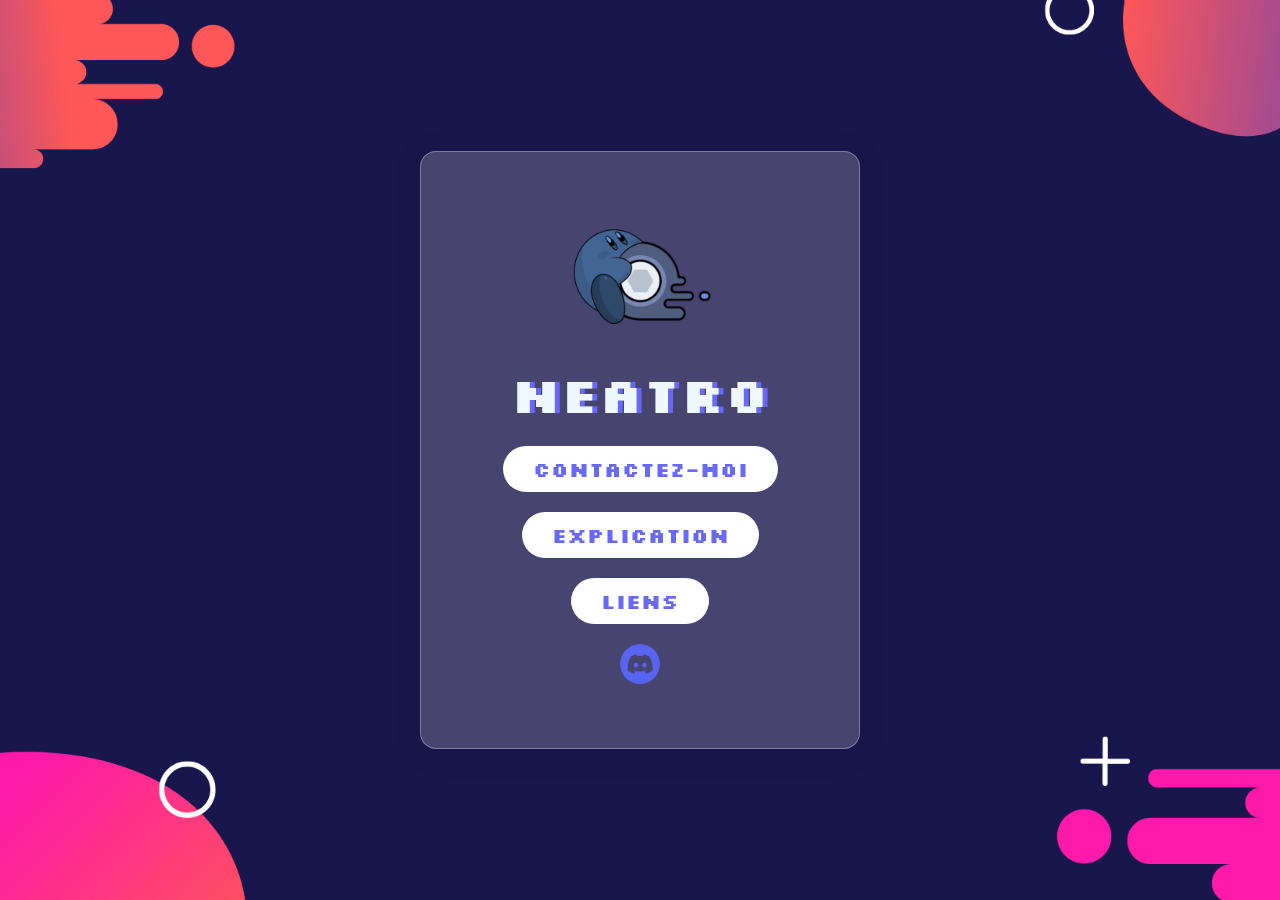
<file: index.html>
<!DOCTYPE html>
<html lang="fr">
<head>
    <meta charset="UTF-8">
    <meta http-equiv="X-UA-Compatible" content="IE=edge">
    <meta name="viewport" content="width=device-width, initial-scale=1.0">
    <link rel="stylesheet" href="style.css">
    <title>Neatro Acceuil</title>
</head>

<body>
    <div class="ecran">
        <div class="carte" data-tilt>
            <img src="Assets/KirbyNitro.png">
            <h2>Neatro</h2>
            <p></p>
            <a href="mailto:abdz.professionnel@gmail.com" class="bouton">Contactez-moi</a>
            <a href="Explication.html" class="bouton">Explication</a> <br>
            <!-- <a href="connexion.html" class="bouton">Compte</a><br> -->
            <a href="lien.html" class="bouton">Liens</a>
            <div class="reseau">
                <a href="https://discord.gg/YqHGKAFTxF"><img src="Assets/logoDiscord.png"></a>
            </div>
        </div>

    </div>
    <script src="vanilla-tilt.js"></script>
</body>

</html>
</file>
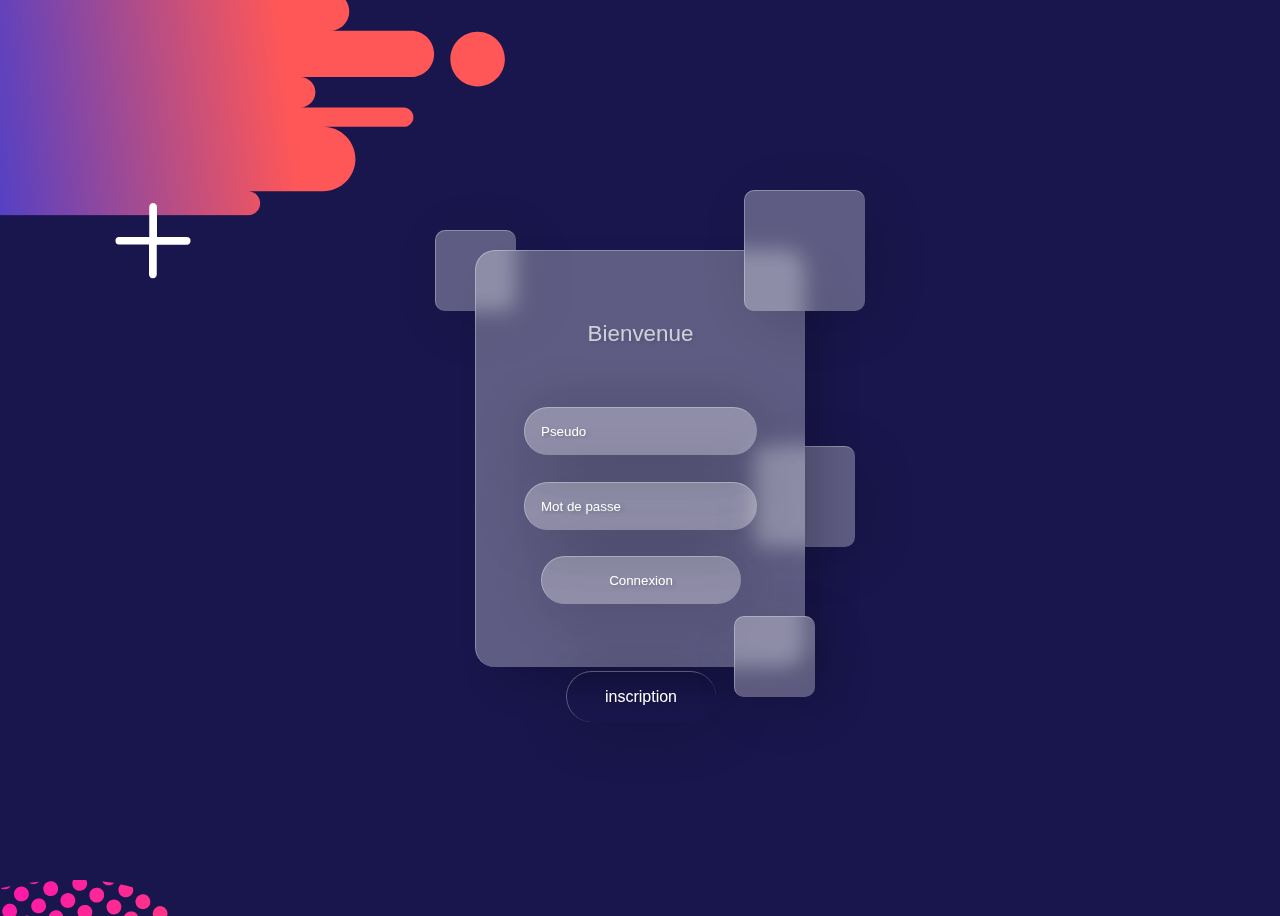
<file: connexion.html>
<!DOCTYPE html>
<html lang="fr">
<head>
    <meta charset="UTF-8">
    <meta http-equiv="X-UA-Compatible" content="IE=edge">
    <meta name="viewport" content="width=device-width, initial-scale=1.0">
    <title>Neatro Connexion</title>
    <link rel="stylesheet" href="connexion.css">
</head>
<body>
    <div class="container">
        <form >
          <p>Bienvenue</p>
          <input type="text" placeholder="Pseudo" name="pseudo" autocomplete="off"><br>
          <input type="password" placeholder="Mot de passe" name="mdp" autocomplete="off"><br>
          <input type="submit" value="Connexion"><br>
          <a class="ic" href="inscription.html"><input type="button" value="inscription"></a>
        </form>
      
        <div class="drop drop-1"></div>
        <div class="drop drop-2"></div>
        <div class="drop drop-3"></div>
        <div class="drop drop-4"></div>
        
      </div>
</body>
</html>
</file>
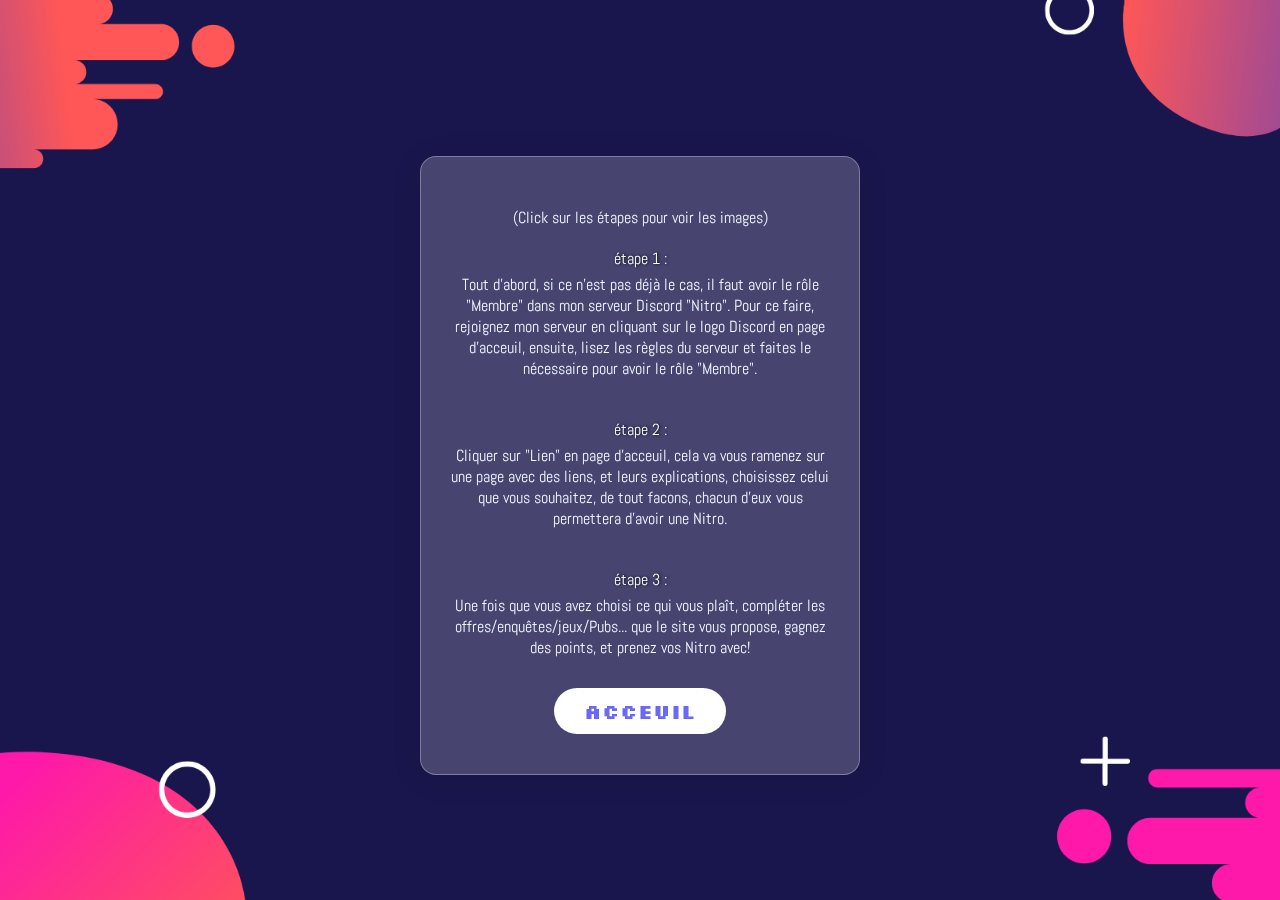
<file: Explication.html>
<!DOCTYPE html>
<html lang="fr">
<head>
    <meta charset="UTF-8">
    <meta http-equiv="X-UA-Compatible" content="IE=edge">
    <meta name="viewport" content="width=device-width, initial-scale=1.0">
    <title>Neatro Explication</title>
    <link rel="stylesheet" href="explication.css">
</head>

<body>
        
    <div class="ecran">
         <ul class="carte">
            <li>
                <p>(Click sur les étapes pour voir les images)</p><br>
                <a href="Assets/acceuil.png"><p class="etape">étape 1 :</p></a>
                <p>Tout d'abord, si ce n'est pas déjà le cas, il faut avoir le rôle "Membre" dans mon serveur Discord "Nitro". Pour ce faire, rejoignez mon serveur en cliquant sur le logo Discord en page d'acceuil, ensuite, lisez les règles du serveur et faites le nécessaire pour avoir le rôle "Membre". </p>
                <br>
                <br>
                <a href="Assets/Explication_lien.png"><p class="etape">étape 2 :</p></a>
                <p>Cliquer sur "Lien" en page d'acceuil, cela va vous ramenez sur une page avec des liens, et leurs explications, choisissez celui que vous souhaitez, de tout facons, chacun d'eux vous permettera d'avoir une Nitro.</p>
                <br>
                <br>
                <a href="Assets/NitroMeme.jpg"><p class="etape">étape 3 :</p></a>
                <p>Une fois que vous avez choisi ce qui vous plaît, compléter les offres/enquêtes/jeux/Pubs... que le site vous propose, gagnez des points, et prenez vos Nitro avec!</p>
                <br>
                <a href="index.html" class="bouton">Acceuil</a>
            
            </li>
        </ul>
       
        
    </div>
    
</body>
</html>
</file>
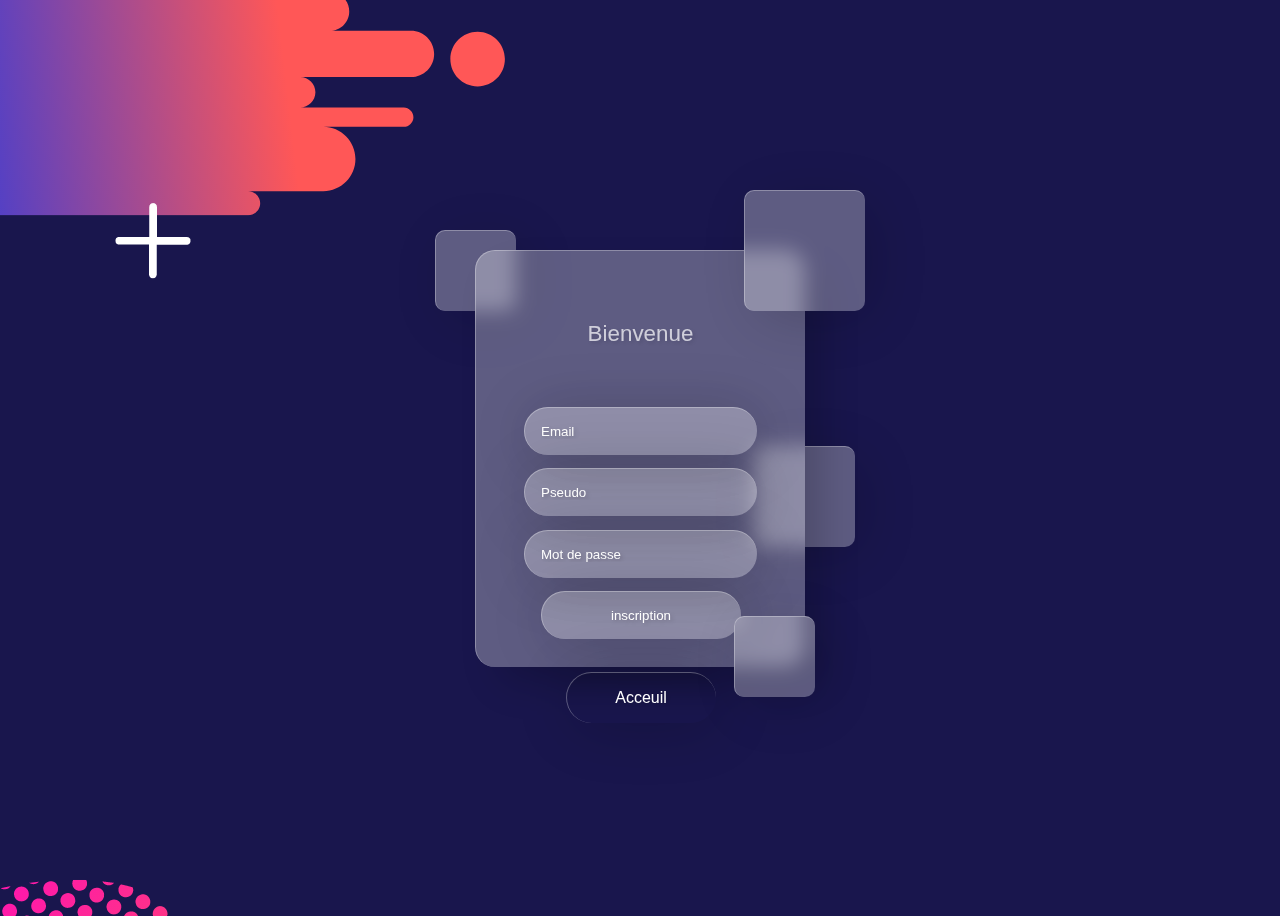
<file: inscription.html>
<!DOCTYPE html>
<html lang="fr">
<head>
    <meta charset="UTF-8">
    <meta http-equiv="X-UA-Compatible" content="IE=edge">
    <meta name="viewport" content="width=device-width, initial-scale=1.0">
    <title>Neatro Inscription</title>
    <link rel="stylesheet" href="inscription.css">
</head>
<body>
    <div class="container">
        <form method="POST" action="">
          <p>Bienvenue</p>
          <input type="email" placeholder="Email" name="email" autocomplete="off"><br>
          <input type="text" placeholder="Pseudo" name="pseudo"autocomplete="off"><br>
          <input type="password" placeholder="Mot de passe" name="mdp"autocomplete="off"><br>
          <input type="submit" value="inscription" name="inscription"><br>
          <a class="ic" href="index.html"><input type="button" value="Acceuil"></a>
        </form>
      
        <div class="drop drop-1"></div>
        <div class="drop drop-2"></div>
        <div class="drop drop-3"></div>
        <div class="drop drop-4"></div>
        
      </div>
</body>
</html>
</file>
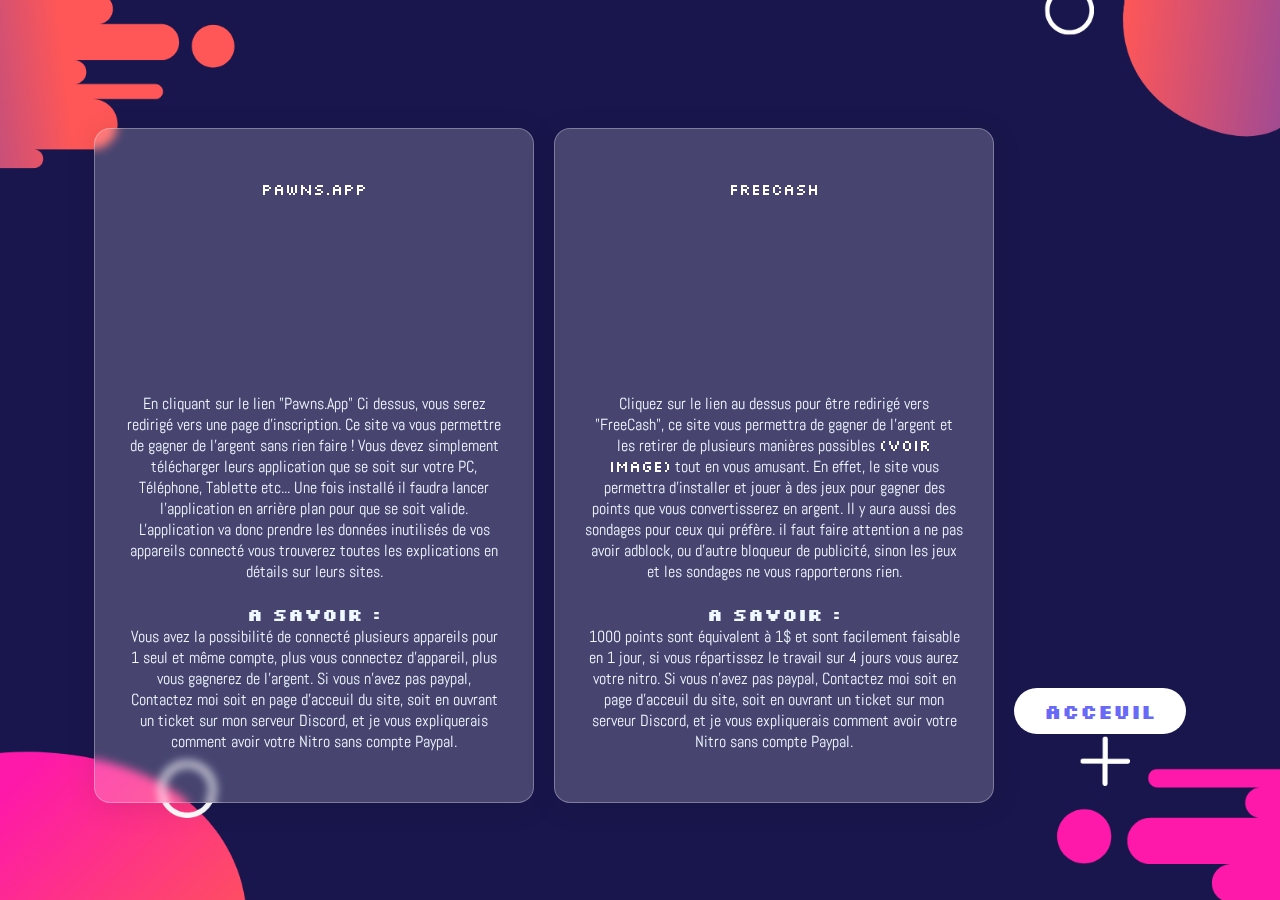
<file: lien.html>
<!DOCTYPE html>
<html lang="fr">
<head>
    <meta charset="UTF-8">
    <meta http-equiv="X-UA-Compatible" content="IE=edge">
    <meta name="viewport" content="width=device-width, initial-scale=1.0">
    <title>Neatro Explication</title>
    <link rel="stylesheet" href="lien.css">
</head>

<body>
        
    <div class="ecran">
        
        <!--<ul class="carte">
            <li><a href="https://www.rewardxp.com/join/1159887">Reward XP</a></li><br>
            <iframe width="360" height="150" src="https://www.youtube.com/embed/NDn2VQS8Kn4" title="YouTube video player" frameborder="0" allow="accelerometer; autoplay; clipboard-write; encrypted-media; gyroscope; picture-in-picture; web-share" allowfullscreen></iframe><br><br>
            <p> 
                En cliquant sur le lien "Reward XP" au dessus, vous serez redirigez sur une page d'inscription. Inscrivez vous et recolter de l'XP en complétant des enquêtes ou autres! A 100 000XP vous pouvez prendre une nitro offerte de 1 mois directement sur le site, ou bien prendre 5$ Paypal pour 50 000XP.
            </p>
            <br>
            <p>
               il faut savoir que 100 000 XP sont faisable en 1 jours, mais vous pouvez bien-sûr les faire en plusieurs fois, ce qui vous facilitera la tâche. et comme sa, vous aurez votre nitro offerte chaques mois!
            </p>
            <br>
            <p>
                <h2>A savoir :</h2><p>Le site est facile d'utilisation, de plus il offre plusieurs facons de convertir ses points <a href="Assets\RewardXP_Redeem.png">(Voir image).</a> Sa aide donc ceux qui n'ont pas de Paypal, mais par contre, le temps qu'il vous faudra pour farmer assez pour une Nitro sera plus élevé que pour les autres sites. </p> 
            </p>

        </ul>






        <ul class="carte">
            <li><a href="https://surveytime.app/AbdZ">Survey Time</a></li><br>
            <iframe width="360" height="150" src="https://www.youtube.com/embed/o81yQOdEISE" title="YouTube video player" frameborder="0" allow="accelerometer; autoplay; clipboard-write; encrypted-media; gyroscope; picture-in-picture; web-share" allowfullscreen></iframe><br><br>
            <p> 
                En cliquant sur le lien "Survey Time" au dessus, vous serez redirigez sur une page d'inscription. Inscrivez vous et remplissez des enquêtes, chaque enquêtes vous rapporte 1$ (a retirer sur PayPal). Il faut savoir que vous n'aurez pas tout le temps des enquêtes, vous en aurez entre 5 et 10 par jours (suffisant pour une nitro) mais si vous etes actif, vous aurez plus d'enquêtes. D'ailleurs, vous recevrez un mail a chaques fois qu'une nouvelle enquête vous est disponible.
            </p>
            <br>
            <p>
                <h2>A savoir :</h2>
               <p> SurveyTime est le moyen le plus rapide d'avoir votre Nitro offerte, c'est le plus facile d'utilisation etant donné que vous serez payé à chaques fin d'enquêtes, et enfin, le site est très bien fait. Par contre si vous voulez utiliser SurveyTime pour avoir des Nitros, il vous faudra un compte PayPal, car ils proposent seulement 2 options pour convertir votre argent, soit PayPal, soit carte cadeau Amazon. </p>
            </p>
        </ul>-->







        <ul class="carte">
            <li><a href="https://pawns.app?r=AbdZ">Pawns.App</a></li><br>
            <iframe width="360" height="150" src="https://www.youtube.com/embed/rIr0ettIP70" title="YouTube video player" frameborder="0" allow="accelerometer; autoplay; clipboard-write; encrypted-media; gyroscope; picture-in-picture; web-share" allowfullscreen></iframe>
            <br><br>
            <p> 
                En cliquant sur le lien "Pawns.App" Ci dessus, vous serez redirigé vers une page d'inscription. Ce site va vous permettre de gagner de l'argent sans rien faire ! Vous devez simplement télécharger leurs application que se soit sur votre PC, Téléphone, Tablette etc... Une fois installé il faudra lancer l'application en arrière plan pour que se soit valide. L'application va donc prendre les données inutilisés de vos appareils connecté vous trouverez toutes les explications en détails sur leurs sites.
            </p>
            <br>
            
            <p>
                <h2>A savoir :</h2><p> Vous avez la possibilité de connecté plusieurs appareils pour 1 seul et même compte, plus vous connectez d'appareil, plus vous gagnerez de l'argent. Si vous n'avez pas paypal, Contactez moi soit en page d'acceuil du site, soit en ouvrant un ticket sur mon serveur Discord, et je vous expliquerais comment avoir votre Nitro sans compte Paypal.</p> 
            </p>

        </ul>





        <ul class="carte">
            <li><a href="https://freecash.com/r/AbdZ_">FreeCash</a></li><br>
            <iframe width="360" height="150" src="https://www.youtube.com/embed/tNhI5HZwEtw" title="YouTube video player" frameborder="0" allow="accelerometer; autoplay; clipboard-write; encrypted-media; gyroscope; picture-in-picture; web-share" allowfullscreen></iframe>
            <br><br>
            <p> 
                Cliquez sur le lien au dessus pour être redirigé vers "FreeCash", ce site vous permettra de gagner de l'argent et les retirer de plusieurs manières possibles <a href="Assets/FreeCash_Redeem.png">(Voir image)</a> tout en vous amusant. En effet, le site vous permettra d'installer et jouer à des jeux pour gagner des points que vous convertisserez en argent. Il y aura aussi des sondages pour ceux qui préfère. il faut faire attention a ne pas avoir adblock, ou d'autre bloqueur de publicité, sinon les jeux et les sondages ne vous rapporterons rien.
            </p>
            <br>
            
            <p>
                <h2>A savoir :</h2><p> 1000 points sont équivalent à 1$ et sont facilement faisable en 1 jour, si vous répartissez le travail sur 4 jours vous aurez votre nitro. Si vous n'avez pas paypal, Contactez moi soit en page d'acceuil du site, soit en ouvrant un ticket sur mon serveur Discord, et je vous expliquerais comment avoir votre Nitro sans compte Paypal.</p> 
            </p>

        </ul>





    <a href="index.html" class="bouton">Acceuil</a>

    </div>
</body>

</html>
</file>
<file: style.css>
@import url('https://fonts.googleapis.com/css2?family=Londrina+Shadow&family=Silkscreen&display=swap'); /*font-family: 'Silkscreen', cursive;*/
@import url('https://fonts.googleapis.com/css2?family=Abel&family=Londrina+Shadow&family=Silkscreen&display=swap'); /*font-family: 'Abel', sans-serif;*/


*{
    margin: 0;
    padding: 0;
    box-sizing: border-box;
    font-family: 'Silkscreen', cursive;
}

.ecran {
    width: 100%;
    height: 100vh;
    background: url(./Assets/background.png);
    background-position: center;
    background-size: cover;
    display: flex;
    align-items: center;
    justify-content: center;
}

.carte {
    width: 90%;
    max-width: 440px;
    color: aliceblue;
    text-align: center;
    padding: 50px 30px;
    border: 1px solid rgba(255, 255, 255, 0.3);
    background:rgba(255, 255, 255, 0.2) ;
    border-radius: 16px;
    box-shadow: 0 4px 30px rgba(0, 0, 0, 0.1);
    backdrop-filter: blur(5px);
}

.carte img{
    width: 150px;
    border-radius: 50%;
}

.carte h2 {
    font-size: 50px;
    font-weight: 600px;
    margin-top: 5px;
    text-shadow: 5px 0 0 rgb(105, 105, 248);
}

.carte p{
    font-size: 20px;
    margin: 10px;
    max-width: 330px;
}

.carte .reseau img {
    width: 40px;
    border-radius: 50%;
    margin: 10px 5px;
    transition: background-color 0.5s;


}

.carte .reseau img:hover {
    background-color: whitesmoke ;
}

.bouton {
    text-decoration: none;
    display: inline-block ;
    font-size: 20px;
    font-weight: 700;
    background: white;
    color:rgb(105, 105, 248) ;
    padding: 10px 30px;
    border-radius: 30px;
    margin: 10px 0 10px;
    
}

a {
    text-decoration: none;
    transition: 0.5s;
    color: white;
    text-shadow: black;
}

a:hover{
    color: black;
    text-shadow: white;
    font-size: large;
}
</file>
<file: connexion.css>
body {
    background: url(./Assets/background.png);
    height: 100vh;
    font-family: arial, sans-serif;
    display: flex;
    align-items: center;
    justify-content: center;
  }
  
  .container {
    position: relative;
  }

  form {
    background: rgba(255, 255, 255, .3);
    padding: 3rem;
    height: 320px;
    border-radius: 20px;
    border-left: 1px solid rgba(255, 255, 255, .3);
    border-top: 1px solid rgba(255, 255, 255, .3);
    backdrop-filter: blur(10px);
    -webkit-backdrop-filter: blur(10px);
    -moz-backdrop-filter: blur(10px);
    box-shadow: 20px 20px 40px -6px rgba(0, 0, 0, .2);
    text-align: center;
  }

  p {
    color: white;
    font-weight: 500;
    opacity: .7;
    font-size: 1.4rem;
    margin-bottom: 60px;
    text-shadow: 2px 2px 4px rgba(0, 0, 0, .2);
  }
    
  a {
    text-decoration: none;
    color: #ddd;
    font-size: 12px;
  }
  
  a:hover {
    text-shadow: 2px 2px 6px #00000040;
  }
  
  a:active {
    text-shadow: none;
  }

  input {
    background: transparent;
    border: none;
    border-left: 1px solid rgba(255, 255, 255, .3);
    border-top: 1px solid rgba(255, 255, 255, .3);
    padding: 1rem;
    width: 200px;
    border-radius: 50px;
    backdrop-filter: blur(5px);
    -webkit-backdrop-filter: blur(5px);
    -moz-backdrop-filter: blur(5px);
    box-shadow: 4px 4px 60px rgba(0, 0, 0, .2);
    color: white;
    font-weight: 500;
    text-shadow: 2px 2px 4px rgba(0, 0, 0, .2);
    transition: all .3s;
    margin-bottom: 2em;
  }

  input:hover,
input[type="email"]:focus,
input[type="password"]:focus{
  background: rgba(255,255,255,0.1);
  box-shadow: 4px 4px 60px 8px rgba(0,0,0,0.2);
}
    
input[type="button"] {
  margin-top: 10px;
  width: 150px;
  font-size: 1rem;
  cursor: pointer;
}

::placeholder {
  color: #fff;
}

.drop {
    background: rgba(255, 255, 255, .3);
    backdrop-filter: blur(10px);
    -webkit-backdrop-filter: blur(10px);
    border-radius: 10px;
    border-left: 1px solid rgba(255, 255, 255, .3);
    border-top: 1px solid rgba(255, 255, 255, .3);
    box-shadow: 10px 10px 60px -8px rgba(0,0,0,0.2);
    position: absolute;
    transition: all 0.2s ease;
  }

  .drop-1 {
    height: 80px; width: 80px;
    top: -20px; left: -40px;
    z-index: -1;
  }
  
  .drop-2 {
    height: 80px; width: 80px;
    bottom: -30px; right: -10px;
  }
  
  .drop-3 {
    height: 100px; width: 100px;
    bottom: 120px; right: -50px;
    z-index: -1;
  }
  
  .drop-4 {
    height: 120px; width: 120px;
    top: -60px; right: -60px;
  }
  
.ic {
position: absolute;
margin-left: -75px ;
margin-top: 30px;
}
</file>
<file: explication.css>
@import url('https://fonts.googleapis.com/css2?family=Londrina+Shadow&family=Silkscreen&display=swap'); /*font-family: 'Silkscreen', cursive;*/
@import url('https://fonts.googleapis.com/css2?family=Abel&family=Londrina+Shadow&family=Silkscreen&display=swap'); /*font-family: 'Abel', sans-serif;*/


*{
    margin: 0;
    padding: 0;
    box-sizing: border-box;
    font-family: 'Silkscreen', cursive;
}

.ecran {
    
    height: 100vh;
    background: url(./Assets/background.png);
    background-position: center;
    background-size: cover;
    display: flex;
    align-items: center;
    justify-content: center;
    
}

.carte {
    width: 90%;
    max-width: 440px;
    color: aliceblue;
    text-align: center;
    padding: 50px 30px;
    border: 1px solid rgba(255, 255, 255, 0.3);
    background:rgba(255, 255, 255, 0.2) ;
    border-radius: 16px;
    box-shadow: 0 4px 30px rgba(0, 0, 0, 0.1);
    backdrop-filter: blur(5px);
}

h1{
        color: white;
        text-shadow: 5px 0 0 rgb(105, 105, 248);
        margin-bottom: 45%;
        margin-left: -28%;
        
    }

    @media  screen and (max-width: 1500px) {
    h1 {
        position: absolute;
        top: 0;
        right: 0;
        
    }
    }


ul {
    list-style-type: none;
    margin-top: 30px;
}

.etape {
    color: white;
    margin-bottom: 5px;
    padding-top: 0px;
    text-shadow: 1px 0 3px rgb(0, 0, 0);
    
}

p {
    font-family: 'Abel', sans-serif;
}

.bouton {
    text-decoration: none;
    display: inline-block ;
    font-size: 20px;
    font-weight: 700;
    background-color: white;
    color:rgb(105, 105, 248) ;
    padding: 10px 30px;
    border-radius: 30px;
    margin: 10px 0 -10px;
   
}

a {
    text-decoration: none;
    transition: 0.5s;
    color: white;
    text-shadow: black;
}

a:hover{
    color: black;
    text-shadow: white;
    font-size: large;
}

.etape {
    text-decoration: none;
    transition: 0.5s;
    color: white;
    text-shadow: black;
}

.etape:hover{
    color:rgb(154, 154, 255) ;
    text-shadow: white;
    font-size: large;
}
</file>
<file: inscription.css>
body {
    background: url(./Assets/background.png);
    height: 100vh;
    font-family: arial, sans-serif;
    display: flex;
    align-items: center;
    justify-content: center;
  }
  
  .container {
    position: relative;
  }

  form {
    background: rgba(255, 255, 255, .3);
    padding: 3rem;
    height: 320px;
    border-radius: 20px;
    border-left: 1px solid rgba(255, 255, 255, .3);
    border-top: 1px solid rgba(255, 255, 255, .3);
    backdrop-filter: blur(10px);
    -webkit-backdrop-filter: blur(10px);
    -moz-backdrop-filter: blur(10px);
    box-shadow: 20px 20px 40px -6px rgba(0, 0, 0, .2);
    text-align: center;
  }

  p {
    color: white;
    font-weight: 500;
    opacity: .7;
    font-size: 1.4rem;
    margin-bottom: 60px;
    text-shadow: 2px 2px 4px rgba(0, 0, 0, .2);
  }
    
  a {
    text-decoration: none;
    color: #ddd;
    font-size: 12px;
  }
  
  a:hover {
    text-shadow: 2px 2px 6px #00000040;
  }
  
  a:active {
    text-shadow: none;
  }

  input {
    background: transparent;
    border: none;
    border-left: 1px solid rgba(255, 255, 255, .3);
    border-top: 1px solid rgba(255, 255, 255, .3);
    padding: 1rem;
    width: 200px;
    border-radius: 50px;
    backdrop-filter: blur(5px);
    -webkit-backdrop-filter: blur(5px);
    -moz-backdrop-filter: blur(5px);
    box-shadow: 4px 4px 60px rgba(0, 0, 0, .2);
    color: white;
    font-weight: 500;
    text-shadow: 2px 2px 4px rgba(0, 0, 0, .2);
    transition: all .3s;
    margin-bottom: 1em;
  }

  input:hover,
input[type="email"]:focus,
input[type="password"]:focus{
  background: rgba(255,255,255,0.1);
  box-shadow: 4px 4px 60px 8px rgba(0,0,0,0.2);
}
    
input[type="button"] {
  margin-top: 10px;
  width: 150px;
  font-size: 1rem;
  cursor: pointer;
}

::placeholder {
  color: #fff;
}

.drop {
    background: rgba(255, 255, 255, .3);
    backdrop-filter: blur(10px);
    -webkit-backdrop-filter: blur(10px);
    border-radius: 10px;
    border-left: 1px solid rgba(255, 255, 255, .3);
    border-top: 1px solid rgba(255, 255, 255, .3);
    box-shadow: 10px 10px 60px -8px rgba(0,0,0,0.2);
    position: absolute;
    transition: all 0.2s ease;
  }

  .drop-1 {
    height: 80px; width: 80px;
    top: -20px; left: -40px;
    z-index: -1;
  }
  
  .drop-2 {
    height: 80px; width: 80px;
    bottom: -30px; right: -10px;
  }
  
  .drop-3 {
    height: 100px; width: 100px;
    bottom: 120px; right: -50px;
    z-index: -1;
  }
  
  .drop-4 {
    height: 120px; width: 120px;
    top: -60px; right: -60px;
  }
  
.ic {
position: absolute;
margin-left: -75px ;
margin-top: 10px;
}
</file>
<file: lien.css>
@import url('https://fonts.googleapis.com/css2?family=Londrina+Shadow&family=Silkscreen&display=swap'); /*font-family: 'Silkscreen', cursive;*/
@import url('https://fonts.googleapis.com/css2?family=Abel&family=Londrina+Shadow&family=Silkscreen&display=swap'); /*font-family: 'Abel', sans-serif;*/


*{
    margin: 0;
    padding: 0;
    box-sizing: border-box;
    font-family: 'Silkscreen', cursive;
}

.ecran {
    
    height: 100vh;
    background: url(./Assets/background.png);
    background-position: center;
    background-size: cover;
    display: flex;
    align-items: center;
    justify-content: center;
    
}

.carte {
    width: 90%;
    max-width: 440px;
    color: aliceblue;
    text-align: center;
    padding: 50px 30px;
    border: 1px solid rgba(255, 255, 255, 0.3);
    background:rgba(255, 255, 255, 0.2) ;
    border-radius: 16px;
    box-shadow: 0 4px 30px rgba(0, 0, 0, 0.1);
    backdrop-filter: blur(5px);
    margin-right: 20px;
}

h1{
        color: white;
        text-shadow: 5px 0 0 rgb(105, 105, 248);
        margin-bottom: 45%;
        margin-left: -28%;
        
    }

    @media  screen and (max-width: 1500px) {
    h1 {
        position: absolute;
        top: 0;
        right: 0;
        
    }
    }


ul {
    list-style-type: none;
    margin-top: 30px;
}

.etape {
    color: white;
    margin-bottom: 5px;
    padding-top: 0px;
    text-shadow: 1px 0 3px rgb(0, 0, 0);
    
}

p {
    font-family: 'Abel', sans-serif;
}

.bouton {
    text-decoration: none;
    display: inline-block ;
    font-size: 20px;
    font-weight: 700;
    background-color: white;
    color:rgb(105, 105, 248) ;
    padding: 10px 30px;
    border-radius: 30px;
    margin: 10px 0 -10px;
    position: absolute;
    margin-top: 40%;

}

a {
    text-decoration: none;
    transition: 0.5s;
    color: white;
    text-shadow: black;
}

a:hover{
    color: black;
    text-shadow: white;
    font-size: large;
}

.etape {
    text-decoration: none;
    transition: 0.5s;
    color: white;
    text-shadow: black;
}

.etape:hover{
    color:rgb(154, 154, 255) ;
    text-shadow: white;
    font-size: large;
}

h2{
    font-size: 18px;
}

@media screen and (max-width : 1800px){
   .bouton {
    position:relative;
   }

}

@media screen and (max-width : 1100px){
    .ecran {
        display: block;
        height: 300vh;
        align-items: center;
    }

    .carte {
        margin-top: 0px;
        margin-bottom: 30px;
    }

    .bouton {
        margin-top: -100px;
       
    }

 }
 
 @media screen and (max-width : 480px){
    iframe {
        width: 200px;
        height: 110px;
    }

 }
</file>
